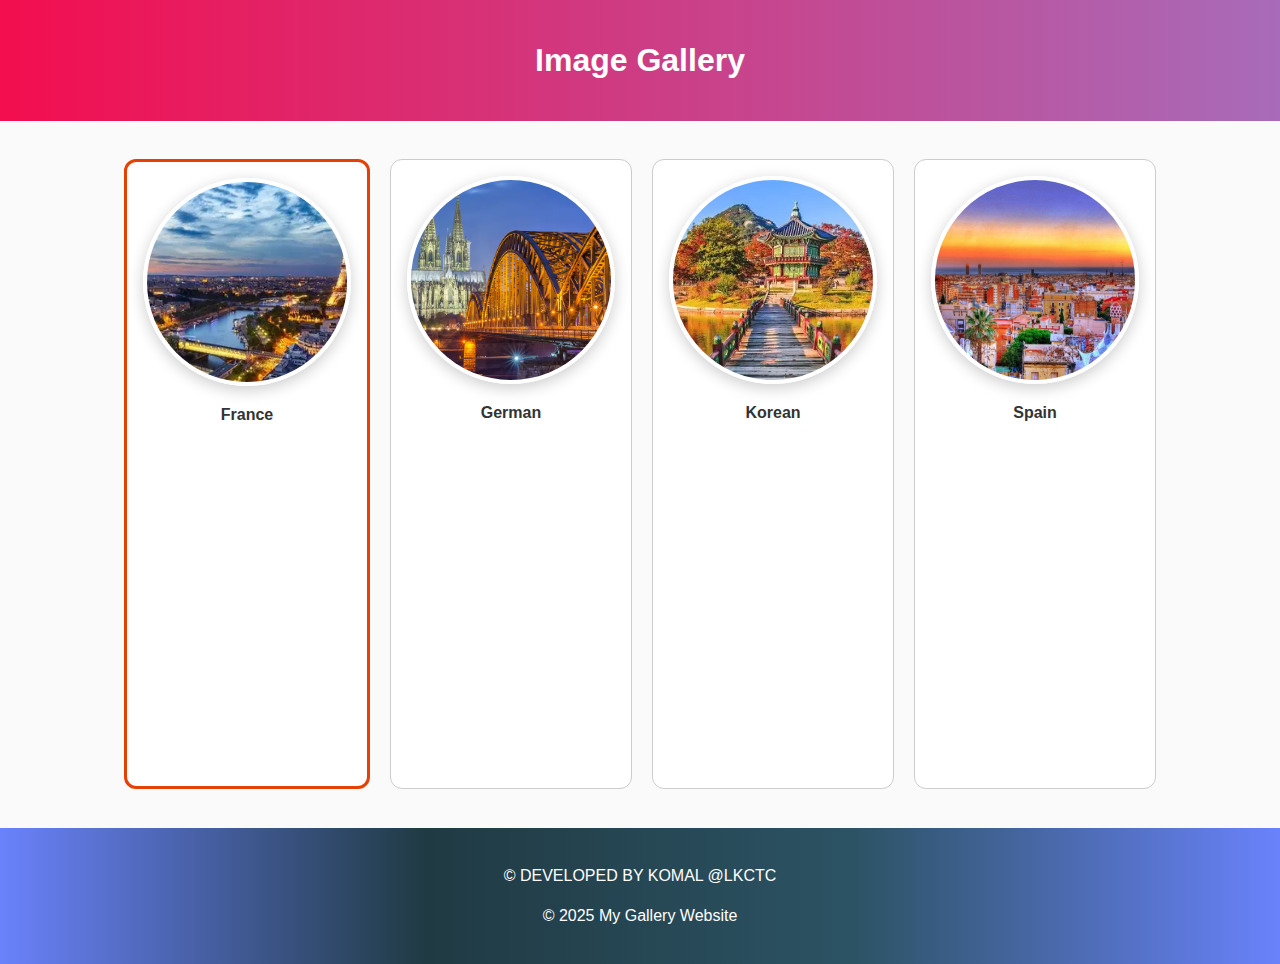
<file: GALLERY/index.html>
<!DOCTYPE html>
<html lang="en">
<head>
    <meta charset="UTF-8">
    <meta name="viewport" content="width=device-width, initial-scale=1.0">
    <title>Document</title>
    <link rel="stylesheet" href="css/gallery.css">
</head>
<body>
    <header>
        <h1>Image Gallery</h1>
 </header>
 <div class="gallery">
    <div class="photo" id="first">
        <img src="images/france.jpg" alt="France">
        <p>France</p>
    </div>

    <div class="photo">
        <img src="images/Greaman.jpg" alt="German">
        <p>German</p>
     </div>

     <div class="photo">
        <img src="images/korean.jpg" alt="Korean">
        <p>Korean</p>
     </div>

          <div class="photo">
        <img src="images/spain.jpg" alt="Spain">
        <p>Spain</p>
     </div>
    </div>
    <footer>
        <p>&copy; DEVELOPED BY KOMAL @LKCTC</p> 
        <p>© 2025 My Gallery Website</p>
    </footer>
    
</body>
</html>
</file>
<file: GALLERY/css/gallery.css>
body{
    font-family: Arial, Helvetica, sans-serif;
    color: #333;
    line-height: 1.5;
    background: #fafafa;
    margin: 0;
    padding: 0;
}
header{
    text-align: center;
    padding: 15px;
    background: linear-gradient(90deg ,#f30e4f ,#a86bb9);
    color: white;
}
.gallery{
    display: flex;
    flex-wrap: wrap;
    justify-content: center;
    gap: 20px;
    padding: 3%;
    min-height: 70vh;
}
#first{
    border: 3px solid #e74003;
}
.photo{
    background: rgba(255, 255, 255, 0.9);
    border-radius: 12px;
    padding: 1em;
    border: 1px solid #ccc;
}
.photo img {
  width: 200px; /* Fixed width */
  height: 200px; /* Fixed height */
  border-radius: 50%; /* Makes image circular */
  object-fit: cover; /* Crops image nicely */
  border: 4px solid #fff; 
  box-shadow: 0 4px 15px rgba(0,0,0,0.2);
  
}
.photo img:hover {
  transform: scale(1.1); 
  box-shadow: 0 6px 20px rgba(0,0,0,0.4);
  border-color: #d92303; 
  cursor: pointer;
}
.photo p {
  margin-top: 10px;
  text-align: center;
  font-weight: bold;
  font-size: 1em;
  spac
  color: #333;
}
.photo:hover p {
  color: #ff4500; 
}

.photo.special {
  background-color: #e0f7fa;
  border: 2px dashed teal;
}
footer {
  text-align: center;
  padding: 20px;
  white-space: 0px;
  color: white;
  background: linear-gradient(to right,#6a82fb , #203a43, #2c5364, #6a82fb);

}
</file>
